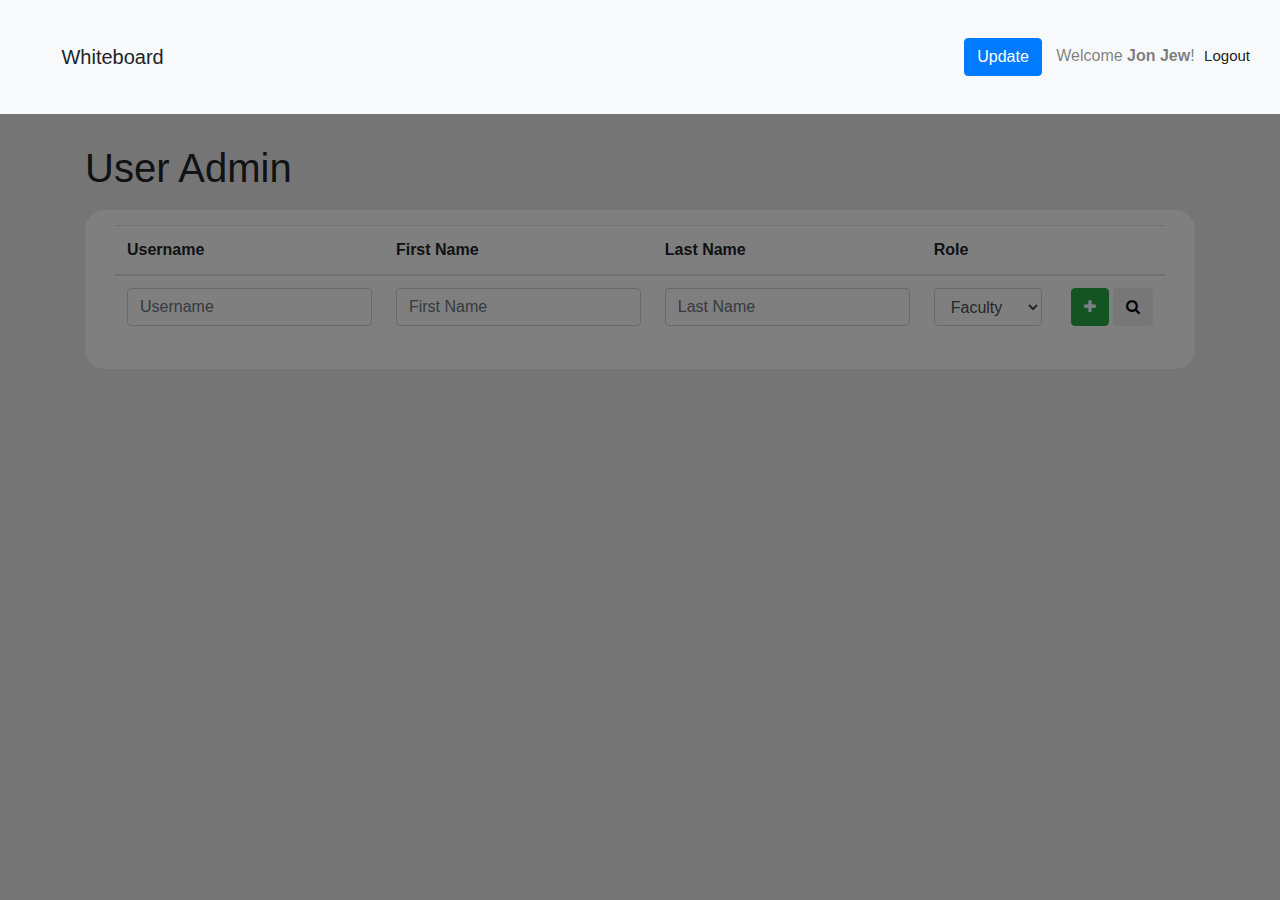
<file: src/main/webapp/admin/user-admin.template.client.html>
<!DOCTYPE html>
<html>
<head>
    <meta charset="UTF-8">
    <title>User Admin</title>
    <link rel="stylesheet" href=
            "https://maxcdn.bootstrapcdn.com/bootstrap/4.0.0/css/bootstrap.min.css"/>
    <link rel="stylesheet" href=
            "https://maxcdn.bootstrapcdn.com/font-awesome/4.7.0/css/font-awesome.min.css"/>
    <link rel="stylesheet" href="https://pro.fontawesome.com/releases/v5.10.0/css/all.css" integrity="sha384-AYmEC3Yw5cVb3ZcuHtOA93w35dYTsvhLPVnYs9eStHfGJvOvKxVfELGroGkvsg+p" crossorigin="anonymous"/>
    <script
            src="https://ajax.googleapis.com/ajax/libs/jquery/3.3.1/jquery.min.js"></script>
    <script src="../services/user.service.client.js"></script>
    <script src="user-admin.component.client.js"></script>
    <script src="https://ajax.googleapis.com/ajax/libs/jquery/3.5.1/jquery.min.js"></script>
  <script src="https://maxcdn.bootstrapcdn.com/bootstrap/3.4.1/js/bootstrap.min.js"></script>
    <link href="../css/styles.css" rel="stylesheet"/>
    <link href="./user-admin.style.client.css" rel="stylesheet"/>
</head>
<body>
    <nav class="navbar wbdv-navbar sticky-top navbar-light bg-light">
        <div>
            <i class="fas fa-bars wbdv-field wbdv-hamburger"></i>
            <a class="navbar-brand wbdv-label wbdv-course-manager">Whiteboard</a>
        </div>

        <span class="navbar-text">
            <button class="btn btn-primary wbdv-update">Update</button>
            Welcome <strong>Jon Jew</strong>!
            <a class="logout-text" href="../login/login.template.client.html">Logout</a>
        </span>
    </nav>

    <div class="container">
        <h1 class = "title">User Admin</h1>
        <div class = "table-container">
            <div class="overlay"><div class="wbdv-loading"><i class="fas fa-spinner fa-spin"></i></div></div>

            <table class="table">
                <thead>
                    <tr>
                        <th>Username</th>
                        <th>First Name</th>
                        <th>Last Name</th>
                        <th>Role</th>
                        <th>&nbsp;</th>
                    </tr>

                    <tr class="wbdv-form">
                        <td>
                            <input id="usernameFld" class="form-control"
                                placeholder="Username" />
                        </td>
                        <td>
                            <input id="firstNameFld" class="form-control"
                                placeholder="First Name" />
                        </td>
                        <td>
                            <input id="lastNameFld" class="form-control"
                                placeholder="Last Name" />
                        </td>
                        <td>
                            <select id="roleFld" class="form-control">
                                <option value="FACULTY">Faculty</option>
                                <option value="STUDENT">Student</option>
                                <option value="ADMIN">Admin</option>
                            </select>
                        </td>
                        <td>
                            <span class="float-right" style="white-space: nowrap">
                                <button class="btn btn-success"><i class="fa-2x fa fa-plus wbdv-create"></i></button>
                                <button class="btn"><i class="fa-2x fa fa-search wbdv-search"></i></button>
                            </span>
                        </td>
                    </tr>

                    <tr class="wbdv-template wbdv-user wbdv-hidden">
                        <td><div class="wbdv-username"></div></td>
                        <td><div class="wbdv-first-name"></div></td>
                        <td><div class="wbdv-last-name"></div></td>
                        <td><div class="wbdv-role"></div></td>
                        <td class="wbdv-actions">
                            <span class="float-right">
                                <button class="btn btn-danger"><i class="fa-2x fa fa-times wbdv-remove"></i></button>
                                <button class="btn"><i class="fa-2x fa fa-pencil wbdv-edit"></i></button>
                            </span>
                        </td>
                    </tr>

                </thead>

                <tbody class="wbdv-tbody">

                </tbody>
            </table>
        </div>
    </div>
</body>
</file>
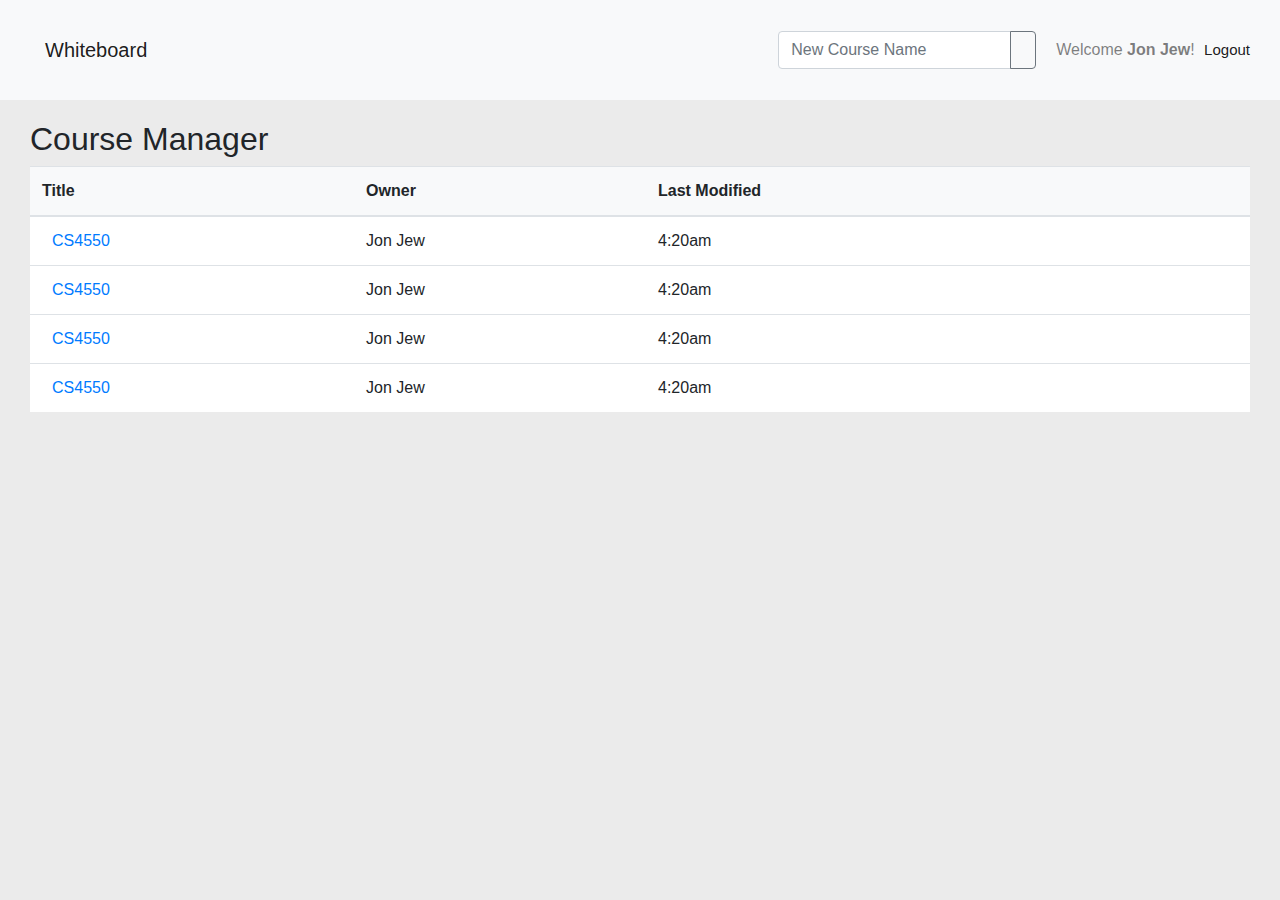
<file: src/main/webapp/course-list/course-list.template.client.html>
<!DOCTYPE html>
<html lang="en">
<head>
    <meta charset="UTF-8">
    <title>Whiteboard- Course Manager</title>
    <link href="https://stackpath.bootstrapcdn.com/bootstrap/4.5.2/css/bootstrap.min.css" rel="stylesheet"/>
    <link rel="stylesheet" href="https://pro.fontawesome.com/releases/v5.10.0/css/all.css" integrity="sha384-AYmEC3Yw5cVb3ZcuHtOA93w35dYTsvhLPVnYs9eStHfGJvOvKxVfELGroGkvsg+p" crossorigin="anonymous"/>
    <link href="../css/styles.css" rel="stylesheet"/>
    <link href="./course-list.style.client.css" rel="stylesheet"/>
</head>
<body>
    <nav class="navbar wbdv-navbar sticky-top navbar-light bg-light">
        <div>
            <i class="fas fa-bars wbdv-field wbdv-hamburger"></i>
            <a class="navbar-brand wbdv-label">Whiteboard</a>
        </div>
        <form class="form-inline">
          <div class="input-group is-invalid">
            <input class="form-control wbdv-field wbdv-new-course" type="search" placeholder="New Course Name" aria-label="Search">
            <div class="input-group-append">
               <button class="btn btn-outline-secondary wbdv-button wbdv-add-course" type="button">
                <i class="fas fa-plus"></i>
               </button>
            </div>
          </div>
          <span class="navbar-text">
            Welcome <strong>Jon Jew</strong>!
            <a class="logout-text" href="../login/login.template.client.html">Logout</a>
        </span>
        </form>
    </nav>
    <div class="container">
        <h2 class="wbdv-course-manager">Course Manager</h2>
        <table class="table">
            <thead class="table-header">
                <tr>
                    <th class="wbdv-header wbdv-title">Title</th>
                    <th class="wbdv-header wbdv-owner">Owner</th>
                    <th class="wbdv-header wbdv-last-modified">Last Modified</th>
                    <th></th>
                </tr>
            </thead>
            <tbody>
                <tr class="wbdv-row wbdv-course">
                    <td>
                        <i class="fas fa-file course-list-icon wbdv-row wbdv-icon"></i>
                        <a class="wbdv-row wbdv-title" href="../course-editor/course-editor.template.client.html">CS4550</a>
                    </td>
                    <td class="wbdv-row wbdv-owner">Jon Jew</td>
                    <td class="wbdv-row wbdv-modified-date">4:20am</td>
                    <td class="wbdv-row wbdv-button wbdv-delete">
                        <i class="fas fa-cog course-list-icon"></i>
                        <i class="fas fa-trash course-list-icon"></i>
                    </td>
                </tr>
                <tr class="wbdv-row wbdv-course">
                    <td>
                        <i class="fas fa-file course-list-icon wbdv-row wbdv-icon"></i>
                        <a class="wbdv-row wbdv-title" href="../course-editor/course-editor.template.client.html">CS4550</a>
                    </td>
                    <td class="wbdv-row wbdv-owner">Jon Jew</td>
                    <td class="wbdv-row wbdv-modified-date">4:20am</td>
                    <td class="wbdv-row wbdv-button wbdv-delete">
                        <i class="fas fa-cog course-list-icon"></i>
                        <i class="fas fa-trash course-list-icon"></i>
                    </td>
                </tr>
                <tr class="wbdv-row wbdv-course">
                    <td>
                        <i class="fas fa-file course-list-icon wbdv-row wbdv-icon"></i>
                        <a class="wbdv-row wbdv-title" href="../course-editor/course-editor.template.client.html">CS4550</a>
                    </td>
                    <td class="wbdv-row wbdv-owner">Jon Jew</td>
                    <td class="wbdv-row wbdv-modified-date">4:20am</td>
                    <td class="wbdv-row wbdv-button wbdv-delete">
                        <i class="fas fa-cog course-list-icon"></i>
                        <i class="fas fa-trash course-list-icon"></i>
                    </td>
                </tr>
                <tr class="wbdv-row wbdv-course">
                    <td>
                        <i class="fas fa-file course-list-icon wbdv-row wbdv-icon"></i>
                        <a class="wbdv-row wbdv-title" href="../course-editor/course-editor.template.client.html">CS4550</a>
                    </td>
                    <td class="wbdv-row wbdv-owner">Jon Jew</td>
                    <td class="wbdv-row wbdv-modified-date">4:20am</td>
                    <td class="wbdv-row wbdv-button wbdv-delete">
                        <i class="fas fa-cog course-list-icon"></i>
                        <i class="fas fa-trash course-list-icon"></i>
                    </td>
                </tr>                                     
            </tbody>
        </table>
    </div>
</body>
</html>
</file>
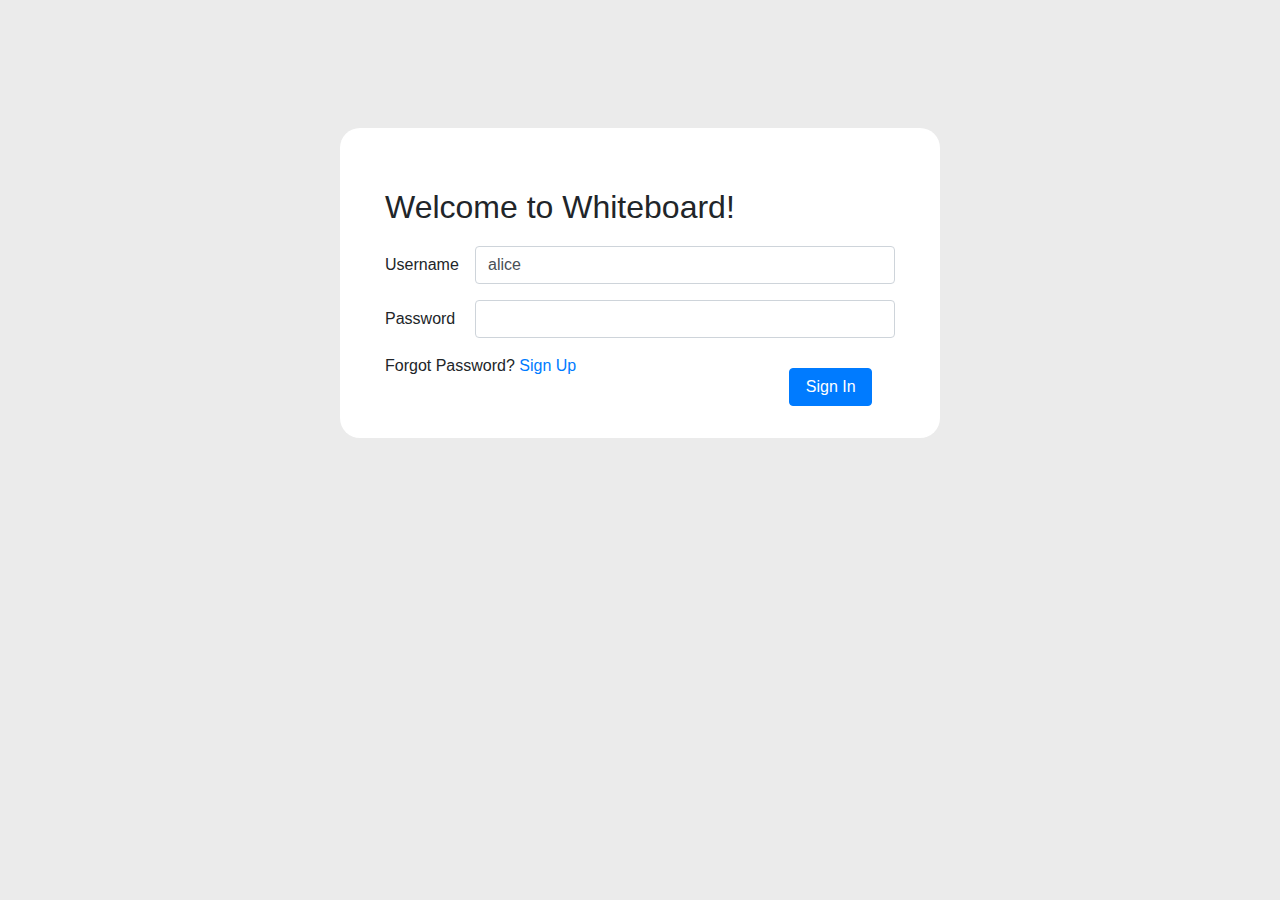
<file: src/main/webapp/login/login.template.client.html>
<!DOCTYPE html>
<html lang="en">
    <head>
        <meta charset="UTF-8">
        <title>Whiteboard- Login</title>
        <link href="https://stackpath.bootstrapcdn.com/bootstrap/4.5.2/css/bootstrap.min.css" rel="stylesheet"/>
        <link href="../css/styles.css" rel="stylesheet"/>
        <link rel="stylesheet" href="https://pro.fontawesome.com/releases/v5.10.0/css/all.css" integrity="sha384-AYmEC3Yw5cVb3ZcuHtOA93w35dYTsvhLPVnYs9eStHfGJvOvKxVfELGroGkvsg+p" crossorigin="anonymous"/>
        <link href="./login.style.client.css" rel="stylesheet"/>
    </head>
    <body>
        <div class="container login-container">
            <a href="../index.html"><i class="fas fa-home"></i></a>
            <h2 class="login-welcome">Welcome to Whiteboard!</h2>
            <div class="form-group row">
                <label for="username" class="col-sm-2 col-form-label">Username</label>
                <div class="col-sm-10">
                    <input id="username wbdv-field wbdv-username" value="alice" type="text" class="form-control"/>
                </div>
            </div>
            <div class="form-group row">
                <label for="inputPassword" class="col-sm-2 col-form-label">Password</label>
                <div class="col-sm-10">
                    <input type="password" class="form-control wbdv-field wbdv-password" id="inputPassword">
                </div>
            </div>
            <div class="form-group row login-row">
                <label for="inputPassword" class="col-sm-2 col-form-label"></label>
                <div class="col-sm-10">
                    <a href="../profile/profile.template.client.html" class="btn btn-primary btn-block wbdv-link wbdv-login">
                        Sign In
                    </a>
                </div>
            </div>
            
            Forgot Password?

            <a class="bg-yellow-fg-blue wbdv-button wbdv-register" href="../register/register.template.client.html">
                Sign Up
            </a>
        </div>
    </body>
</html>
</file>
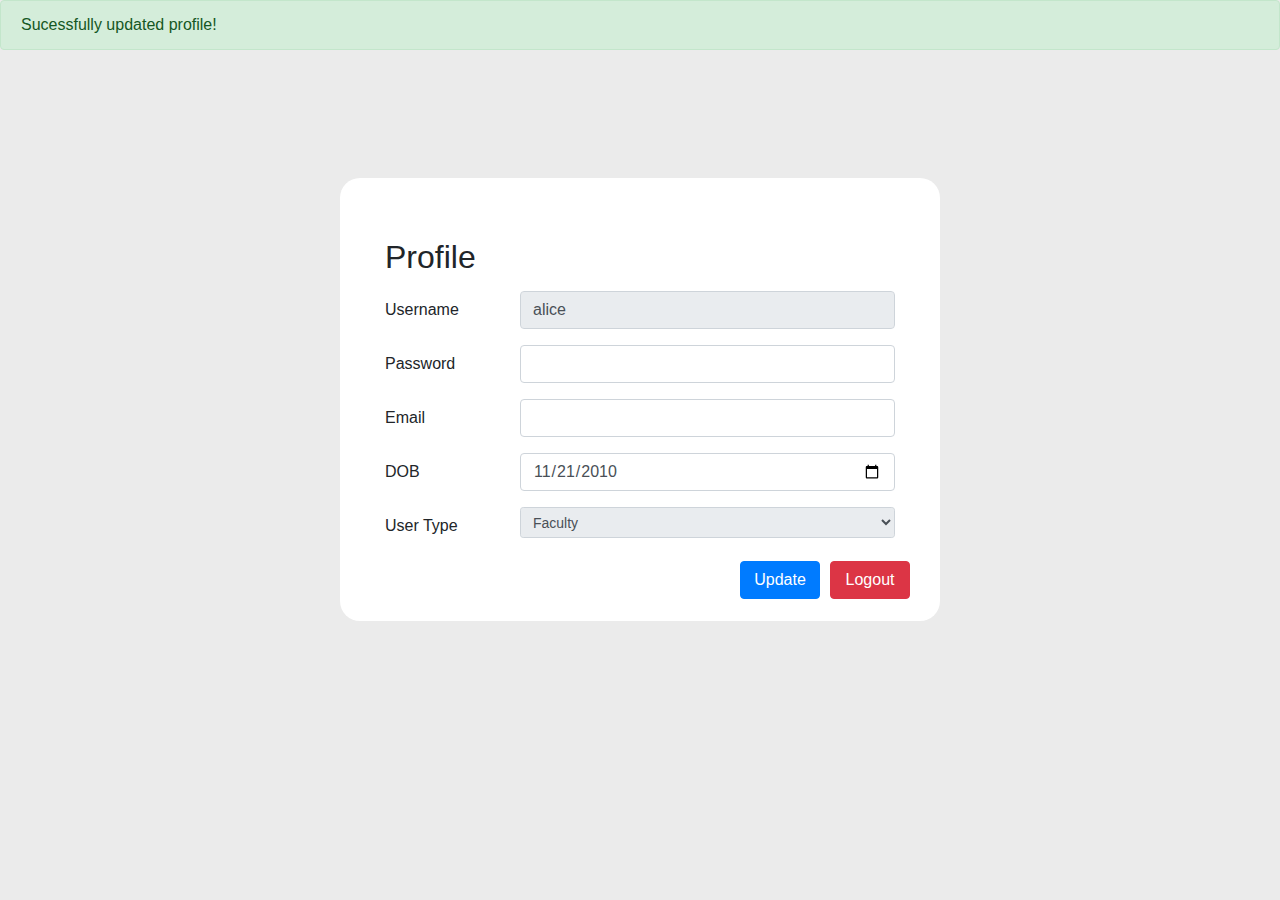
<file: src/main/webapp/profile/profile.template.client.html>
<!DOCTYPE html>
<html lang="en">
    <head>
        <meta charset="UTF-8">
        <title>Profile</title>
        <link href="https://stackpath.bootstrapcdn.com/bootstrap/4.5.2/css/bootstrap.min.css" rel="stylesheet"/>
        <link href="../css/styles.css" rel="stylesheet"/>
        <link href="./profile.style.client.css" rel="stylesheet"/>
    </head>
    <body>
        <div class="alert alert-success alert-dismissible fade show" role="alert">
            Sucessfully updated profile!
        </div>
        <div class="container profile-container">
            <h2 class='profile-header'>Profile</h2>
            <div class="form-group row">
                <label for="username" class="col-sm-3 col-form-label">Username</label>
                <div class="col-sm-9">
                    <input id="username" readonly value="alice" type="text" class="form-control"/>
                </div>
            </div>
            <div class="form-group row">
                <label for="inputPassword" class="col-sm-3 col-form-label">Password</label>
                <div class="col-sm-9">
                    <input type="password" class="form-control" id="inputPassword">
                </div>
            </div>
            <div class="form-group row">
                <label for="email" class="col-sm-3 col-form-label">Email</label>
                <div class="col-sm-9">
                    <input type="email" class="form-control" id="email">
                </div>
            </div>
            <div class="form-group row">
                <label for="dob" class="col-sm-3 col-form-label">DOB</label>
                <div class="col-sm-9">
                    <input type="date" value="2010-11-21" class="form-control" id="dob">
                </div>
            </div>
            <div class="form-group row">
                <label for="dob" class="col-sm-3 col-form-label">User Type</label>
                <div class="col-sm-9">
                    <select class="form-control form-control-sm" readonly>
                        <option>Faculty</option>
                        <option>Student</option>
                        <option>Admin</option>
                    </select>
                </div>
            </div>
            <div class="form-group row profile-btn-row">
                <button type="submit" class="btn btn-primary mb-2 wbdv-button wbdv-update">Update</button>
                <a href="../login/login.template.client.html">
                    <button type="submit" class="btn btn-danger mb-2 wbdv-button wbdv-logout">Logout</button>
                </a>
            </div>
        </div>
    </body>
</html>
</file>
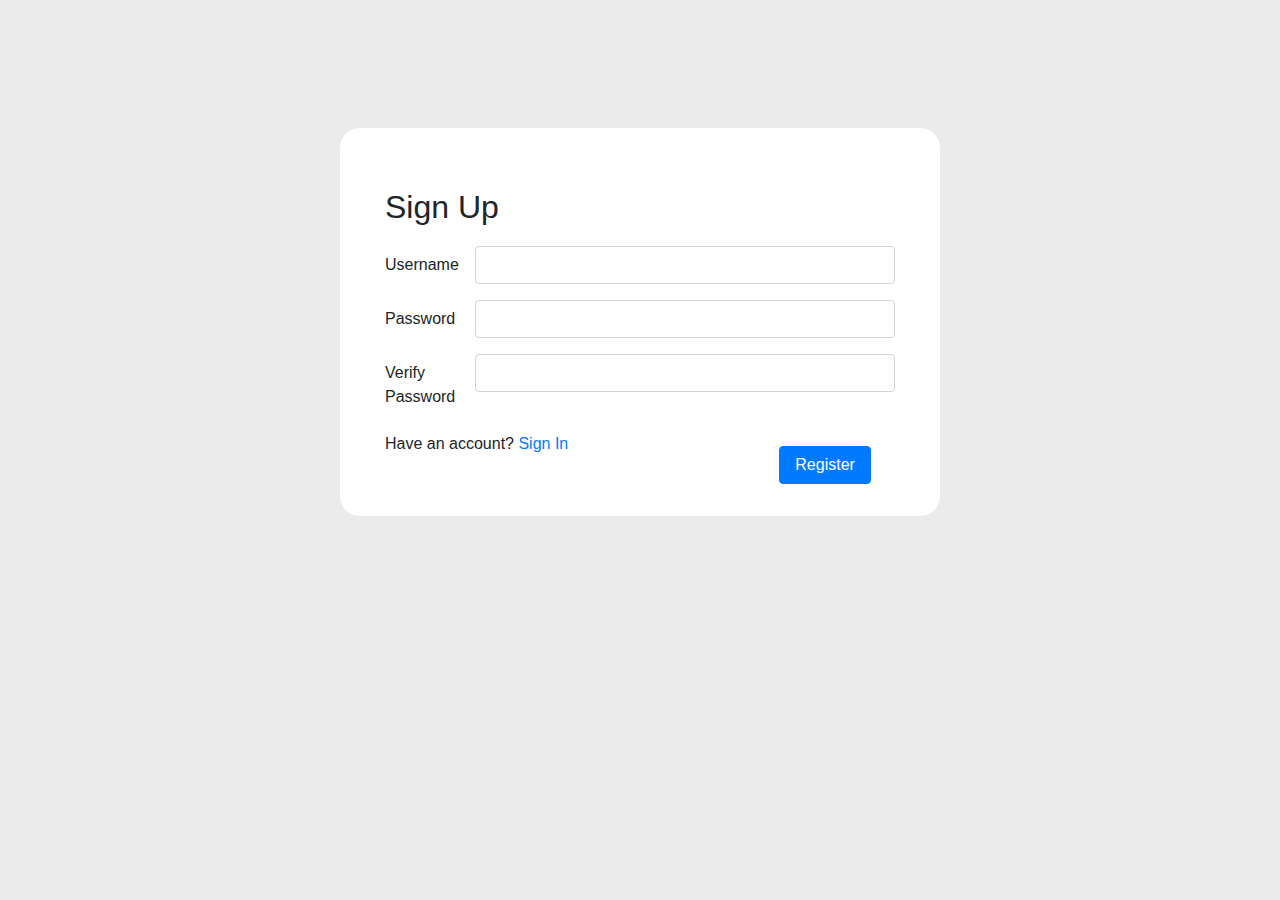
<file: src/main/webapp/register/register.template.client.html>
<!DOCTYPE html>
<html lang="en">
    <head>
        <meta charset="UTF-8">
        <title>Whiteboard- Register</title>
        <link href="https://stackpath.bootstrapcdn.com/bootstrap/4.5.2/css/bootstrap.min.css" rel="stylesheet"/>
        <link href="../css/styles.css" rel="stylesheet"/>
        <link rel="stylesheet" href="https://pro.fontawesome.com/releases/v5.10.0/css/all.css" integrity="sha384-AYmEC3Yw5cVb3ZcuHtOA93w35dYTsvhLPVnYs9eStHfGJvOvKxVfELGroGkvsg+p" crossorigin="anonymous"/>
        <link href="./register.style.client.css" rel="stylesheet"/>
    </head>
    <body>
        <div class="container login-container">
            <h2 class="login-welcome">Sign Up</h2>
            <div class="form-group row">
                <label for="username" class="col-sm-2 col-form-label">Username</label>
                <div class="col-sm-10">
                    <input id="username wbdv-field wbdv-username" type="text" class="form-control"/>
                </div>
            </div>
            <div class="form-group row">
                <label for="inputPassword" class="col-sm-2 col-form-label">Password</label>
                <div class="col-sm-10">
                    <input type="password" class="form-control wbdv-field wbdv-password" id="inputPassword">
                </div>
            </div>
            <div class="form-group row">
                <label for="inputPassword" class="col-sm-2 col-form-label">Verify Password</label>
                <div class="col-sm-10">
                    <input type="password" class="form-control wbdv-field wbdv-password" id="inputPassword">
                </div>
            </div>
            <div class="form-group row login-row">
                <label for="inputPassword" class="col-sm-2 col-form-label"></label>
                <div class="col-sm-10">
                    <a href="../profile/profile.template.client.html" class="btn btn-primary btn-block wbdv-link wbdv-login">
                        Register
                    </a>
                </div>
            </div>
            
            Have an account?

            <a class="bg-yellow-fg-blue wbdv-button wbdv-register" href="../login/login.template.client.html">
                Sign In
            </a>
        </div>
    </body>
</html>
</file>
<file: src/main/webapp/css/styles.css>
body {
    background: #ebebeb;
}

.wbdv-navbar {
    padding: 30px;
    margin-bottom: 10px;
}

.navbar-text {
    margin-left: 20px;
} 

.wbdv-label {
    margin-left: 15px;
}

.logout-text {
    margin-left: 5px;
    font-size: 15px;
}
</file>
<file: src/main/webapp/admin/user-admin.style.client.css>
.wbdv-hidden {
    display: none;
}

.table-container {
    background: #FFF;
    padding: 15px 30px;
    border-radius: 20px;
}

.wbdv-user {
    transition: all 0.5s;
}

.wbdv-update {
    margin-right: 10px;
}

.title {
    padding-top: 20px;
    padding-bottom: 10px;
}

.btn .fa {
    font-size: 15px;
}

.overlay{
    position: absolute;
    top: 0;
    left: 0;
    width: 100%;
    height: 100%;
    z-index: 10;
    background-color: rgba(0,0,0,0.5); /*dim the background*/
}

.wbdv-input {
    border: none;
    padding: 5px 10px;
    border-radius: 10px;
}
</file>
<file: src/main/webapp/course-list/course-list.style.client.css>
.course-list-icon {
    margin-right: 10px;
    color: #686868;
}

.add-course-btn {
    margin-right: 30px;
}

.container {
    margin-top: 20px;
    max-width: 1250px;
}

tr {
    background: #FFF;
}

.table-header {
    margin-bottom: 30px;
}

.table-header tr{
    background: #f8f9fa;
}
</file>
<file: src/main/webapp/login/login.style.client.css>
.login-container {
    max-width: 600px;
    background: #FFF;
    padding: 60px 45px;
    border-radius: 20px;
    margin-top: 10%;
}

.login-welcome {
    margin-bottom: 20px;
}

.wbdv-login {
}

.login-row {
    float: right;
}
</file>
<file: src/main/webapp/profile/profile.style.client.css>
.profile-container {
    max-width: 600px;
    background: #FFF;
    padding: 60px 45px;
    border-radius: 20px;
    margin-top: 10%;
}

.wbdv-button {
    float: right;
    width: 80px;
}

.profile-header {
    margin-bottom: 15px;
}

.wbdv-update {
    margin-right: 10px;
}

.profile-btn-row {
    float: right;
}
</file>
<file: src/main/webapp/register/register.style.client.css>
.login-container {
    max-width: 600px;
    background: #FFF;
    padding: 60px 45px;
    border-radius: 20px;
    margin-top: 10%;
}

.login-welcome {
    margin-bottom: 20px;
}

.login-row {
    float: right;
}
</file>
